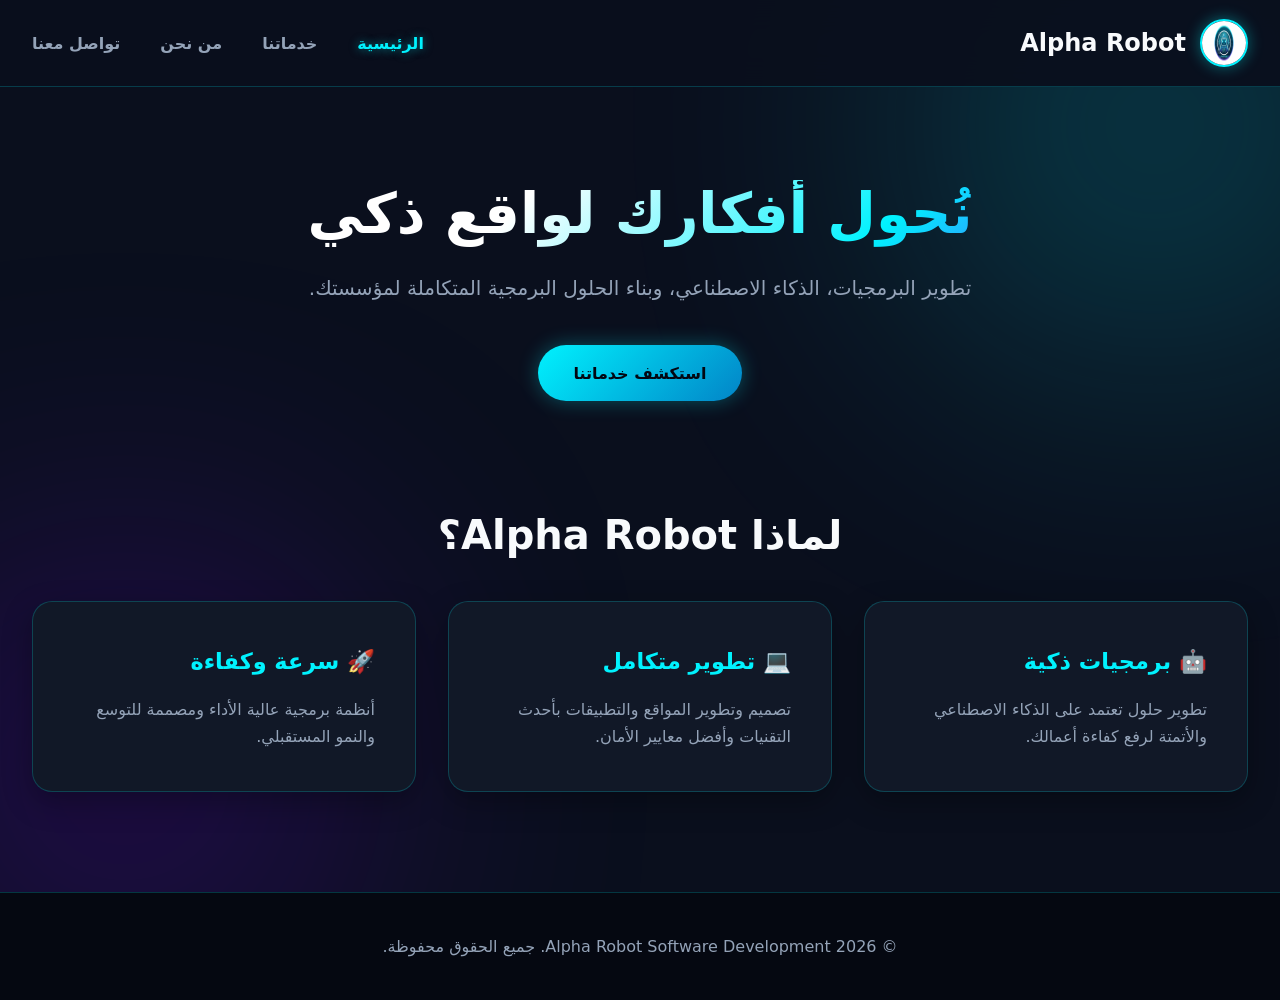
<file: index.html>
<!DOCTYPE html>
<html lang="ar" dir="rtl">
<head>
    <meta charset="UTF-8">
    <meta name="viewport" content="width=device-width, initial-scale=1.0">
    <title>Alpha Robot | الرئيسية</title>
    <link rel="stylesheet" href="style.css">
    <link rel="stylesheet" href="https://cdnjs.cloudflare.com/ajax/libs/font-awesome/6.5.1/css/all.min.css">
</head>
<body>

    <header>
        <div class="nav-container">
            <a href="index.html" class="logo">
                <img src="logo.jpg" alt="Alpha Robot Logo">
                <span>Alpha Robot</span>
            </a>

            <button class="menu-toggle" id="menuToggle">
                <i class="fa-solid fa-bars"></i>
            </button>

            <ul class="nav-links" id="navLinks">
                <li><a href="index.html" class="active">الرئيسية</a></li>
                <li><a href="services.html">خدماتنا</a></li>
                <li><a href="about.html">من نحن</a></li>
                <li><a href="contact.html">تواصل معنا</a></li>
            </ul>
        </div>
    </header>

    <section class="hero">
        <h1>نُحول أفكارك لواقع ذكي</h1>
        <p>تطوير البرمجيات، الذكاء الاصطناعي، وبناء الحلول البرمجية المتكاملة لمؤسستك.</p>
        <a href="services.html" class="btn">استكشف خدماتنا</a>
    </section>

    <div class="container">
        <h2 class="section-title">لماذا Alpha Robot؟</h2>
        <div class="grid">
            <div class="card">
                <h3>🤖 برمجيات ذكية</h3>
                <p>تطوير حلول تعتمد على الذكاء الاصطناعي والأتمتة لرفع كفاءة أعمالك.</p>
            </div>
            <div class="card">
                <h3>💻 تطوير متكامل</h3>
                <p>تصميم وتطوير المواقع والتطبيقات بأحدث التقنيات وأفضل معايير الأمان.</p>
            </div>
            <div class="card">
                <h3>🚀 سرعة وكفاءة</h3>
                <p>أنظمة برمجية عالية الأداء ومصممة للتوسع والنمو المستقبلي.</p>
            </div>
        </div>
    </div>

    <footer>
        <p>&copy; 2026 Alpha Robot Software Development. جميع الحقوق محفوظة.</p>
    </footer>

    <script src="script.js"></script>
</body>
</html>
</file>
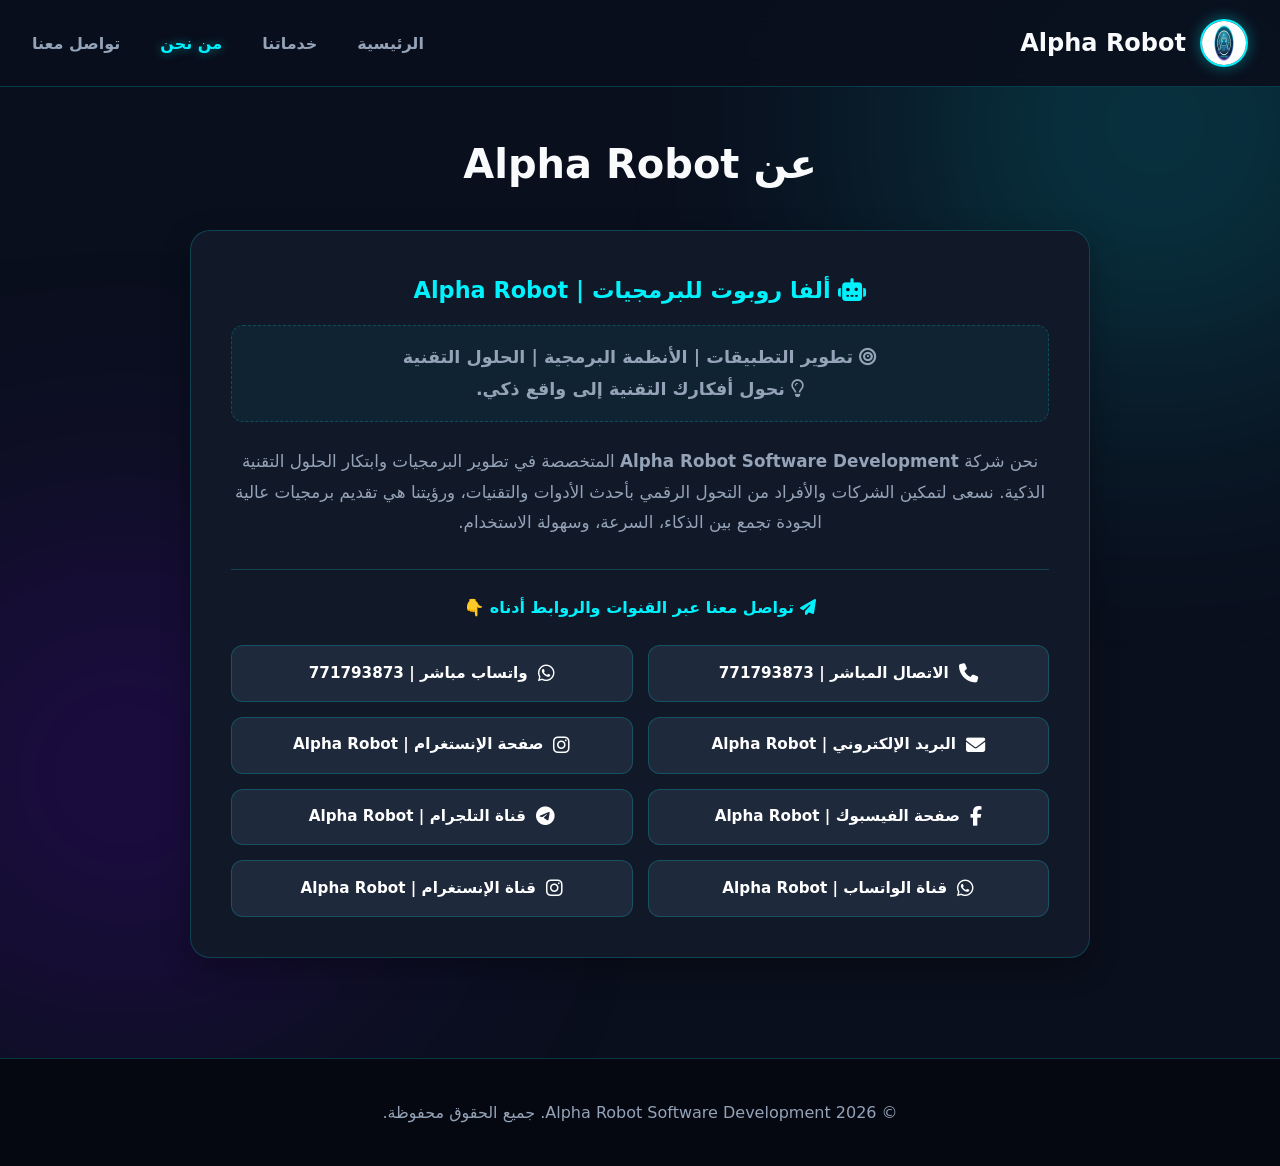
<file: about.html>
<!DOCTYPE html>
<html lang="ar" dir="rtl">
<head>
    <meta charset="UTF-8">
    <meta name="viewport" content="width=device-width, initial-scale=1.0">
    <title>Alpha Robot | من نحن</title>
    <link rel="stylesheet" href="style.css">
    <!-- مكتبة الأيقونات Font Awesome -->
    <link rel="stylesheet" href="https://cdnjs.cloudflare.com/ajax/libs/font-awesome/6.5.1/css/all.min.css">
</head>
<body>

    <header>
        <div class="nav-container">
            <a href="index.html" class="logo">
                <img src="logo.jpg" alt="Alpha Robot Logo">
                <span>Alpha Robot</span>
            </a>
            
            <!-- زر القائمة للجوال -->
            <button class="menu-toggle" id="menuToggle">
                <i class="fa-solid fa-bars"></i>
            </button>

            <ul class="nav-links" id="navLinks">
                <li><a href="index.html">الرئيسية</a></li>
                <li><a href="services.html">خدماتنا</a></li>
                <li><a href="about.html" class="active">من نحن</a></li>
                <li><a href="contact.html">تواصل معنا</a></li>
            </ul>
        </div>
    </header>

    <div class="container about-container">
        <h2 class="section-title">عن Alpha Robot</h2>
        
        <!-- بطاقة التعريف بالشركة -->
        <div class="card about-card">
            <h3 class="company-heading">
                <i class="fa-solid fa-robot"></i> ألفا روبوت للبرمجيات | Alpha Robot
            </h3>
            
            <p class="company-tagline">
                <i class="fa-solid fa-bullseye"></i> تطوير التطبيقات | الأنظمة البرمجية | الحلول التقنية<br>
                <i class="fa-regular fa-lightbulb"></i> نحول أفكارك التقنية إلى واقع ذكي.
            </p>

            <p class="company-description">
                نحن شركة <strong>Alpha Robot Software Development</strong> المتخصصة في تطوير البرمجيات وابتكار الحلول التقنية الذكية. نسعى لتمكين الشركات والأفراد من التحول الرقمي بأحدث الأدوات والتقنيات، ورؤيتنا هي تقديم برمجيات عالية الجودة تجمع بين الذكاء، السرعة، وسهولة الاستخدام.
            </p>

            <div class="social-divider">
                <span><i class="fa-solid fa-paper-plane"></i> تواصل معنا عبر القنوات والروابط أدناه 👇</span>
            </div>

            <!-- قائمة الأزرار متناسقة ومستجيبة -->
            <div class="social-links-grid">
                <a href="tel:771793873" class="social-btn call-btn">
                    <i class="fa-solid fa-phone"></i> الاتصال المباشر | 771793873
                </a>

                <a href="https://wa.me/967771793873" class="social-btn wa-direct-btn" target="_blank">
                    <i class="fa-brands fa-whatsapp"></i> واتساب مباشر | 771793873
                </a>

                <a href="mailto:alpha.robot.io@gmail.com" class="social-btn email-btn" target="_blank">
                    <i class="fa-solid fa-envelope"></i> البريد الإلكتروني | Alpha Robot
                </a>

                <a href="https://www.instagram.com/arobot_io?stkn=aTM2ajhhMXg1dHpu" class="social-btn insta-btn" target="_blank">
                    <i class="fa-brands fa-instagram"></i> صفحة الإنستغرام | Alpha Robot
                </a>

                <a href="https://www.facebook.com/share/19dcRxEFss/" class="social-btn fb-btn" target="_blank">
                    <i class="fa-brands fa-facebook-f"></i> صفحة الفيسبوك | Alpha Robot
                </a>

                <a href="https://t.me/arobot_io" class="social-btn telegram-btn" target="_blank">
                    <i class="fa-brands fa-telegram"></i> قناة التلجرام | Alpha Robot
                </a>

                <a href="https://whatsapp.com/channel/0029VbDwEKa1t90VIOQ1Bn0t" class="social-btn wa-btn" target="_blank">
                    <i class="fa-brands fa-whatsapp"></i> قناة الواتساب | Alpha Robot
                </a>

                <a href="https://www.instagram.com/channel/Aba6tMDZbONnElvU/" class="social-btn insta-channel-btn" target="_blank">
                    <i class="fa-brands fa-instagram"></i> قناة الإنستغرام | Alpha Robot
                </a>
            </div>
        </div>
    </div>

    <footer>
        <p>&copy; 2026 Alpha Robot Software Development. جميع الحقوق محفوظة.</p>
    </footer>

    <script src="script.js"></script>
</body>
</html>
</file>
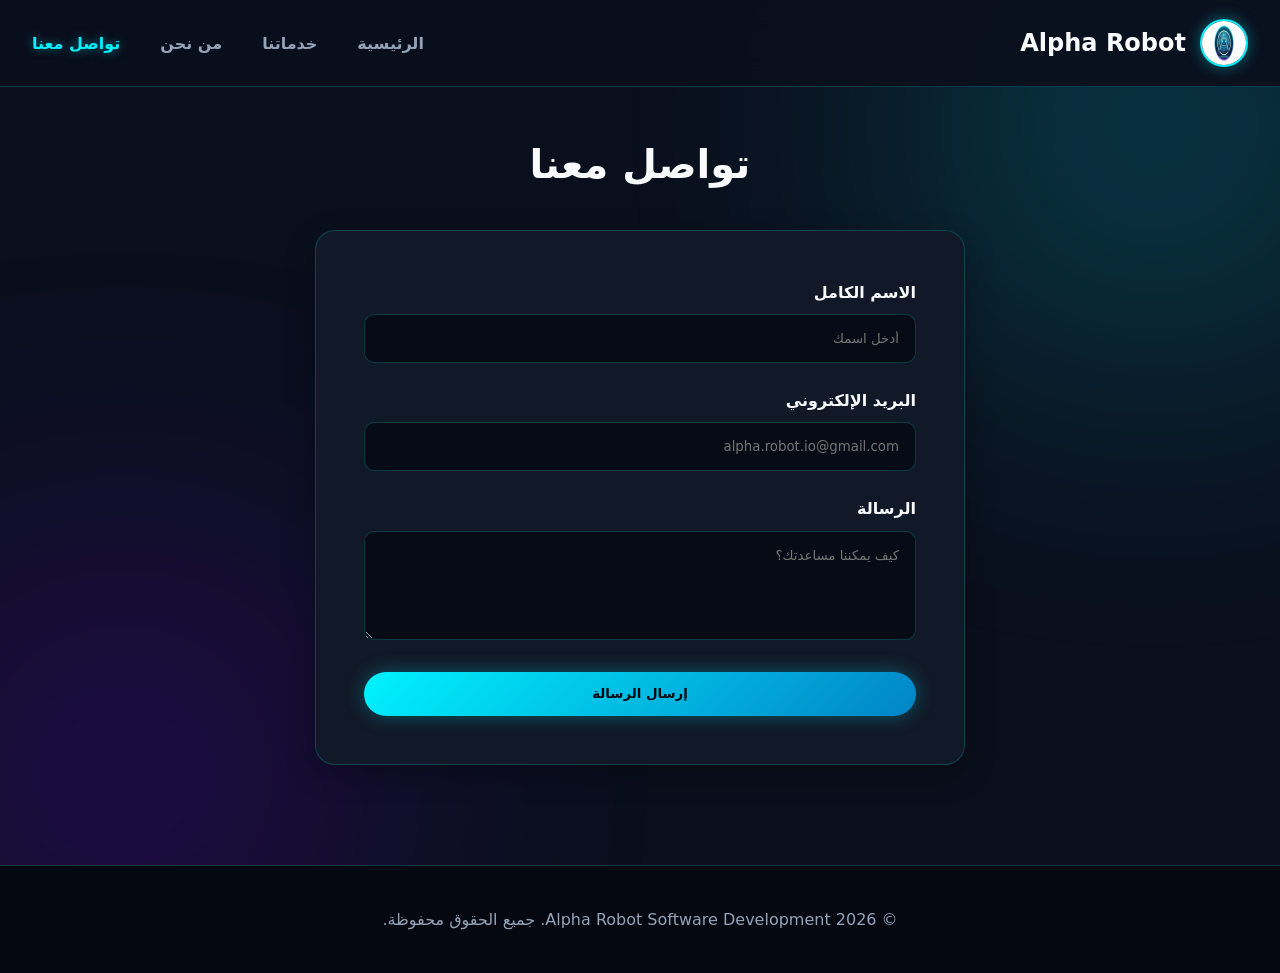
<file: contact.html>
<!DOCTYPE html>
<html lang="ar" dir="rtl">
<head>
    <meta charset="UTF-8">
    <meta name="viewport" content="width=device-width, initial-scale=1.0">
    <title>Alpha Robot | تواصل معنا</title>
    <link rel="stylesheet" href="style.css">
    <link rel="stylesheet" href="https://cdnjs.cloudflare.com/ajax/libs/font-awesome/6.5.1/css/all.min.css">
</head>
<body>

    <header>
        <div class="nav-container">
            <a href="index.html" class="logo">
                <img src="logo.jpg" alt="Alpha Robot Logo">
                <span>Alpha Robot</span>
            </a>

            <button class="menu-toggle" id="menuToggle">
                <i class="fa-solid fa-bars"></i>
            </button>

            <ul class="nav-links" id="navLinks">
                <li><a href="index.html">الرئيسية</a></li>
                <li><a href="services.html">خدماتنا</a></li>
                <li><a href="about.html">من نحن</a></li>
                <li><a href="contact.html" class="active">تواصل معنا</a></li>
            </ul>
        </div>
    </header>

    <div class="container" style="margin-top: 130px;">
        <h2 class="section-title">تواصل معنا</h2>
        
        <form class="contact-form" id="contactForm">
            <div class="form-group">
                <label>الاسم الكامل</label>
                <input type="text" required placeholder="أدخل اسمك">
            </div>
            <div class="form-group">
                <label>البريد الإلكتروني</label>
                <input type="email" required placeholder="alpha.robot.io@gmail.com">
            </div>
            <div class="form-group">
                <label>الرسالة</label>
                <textarea rows="5" required placeholder="كيف يمكننا مساعدتك؟"></textarea>
            </div>
            <button type="submit" class="btn" style="width: 100%; justify-content: center;">إرسال الرسالة</button>
        </form>
    </div>

    <footer>
        <p>&copy; 2026 Alpha Robot Software Development. جميع الحقوق محفوظة.</p>
    </footer>

    <script src="script.js"></script>
</body>
</html>
</file>
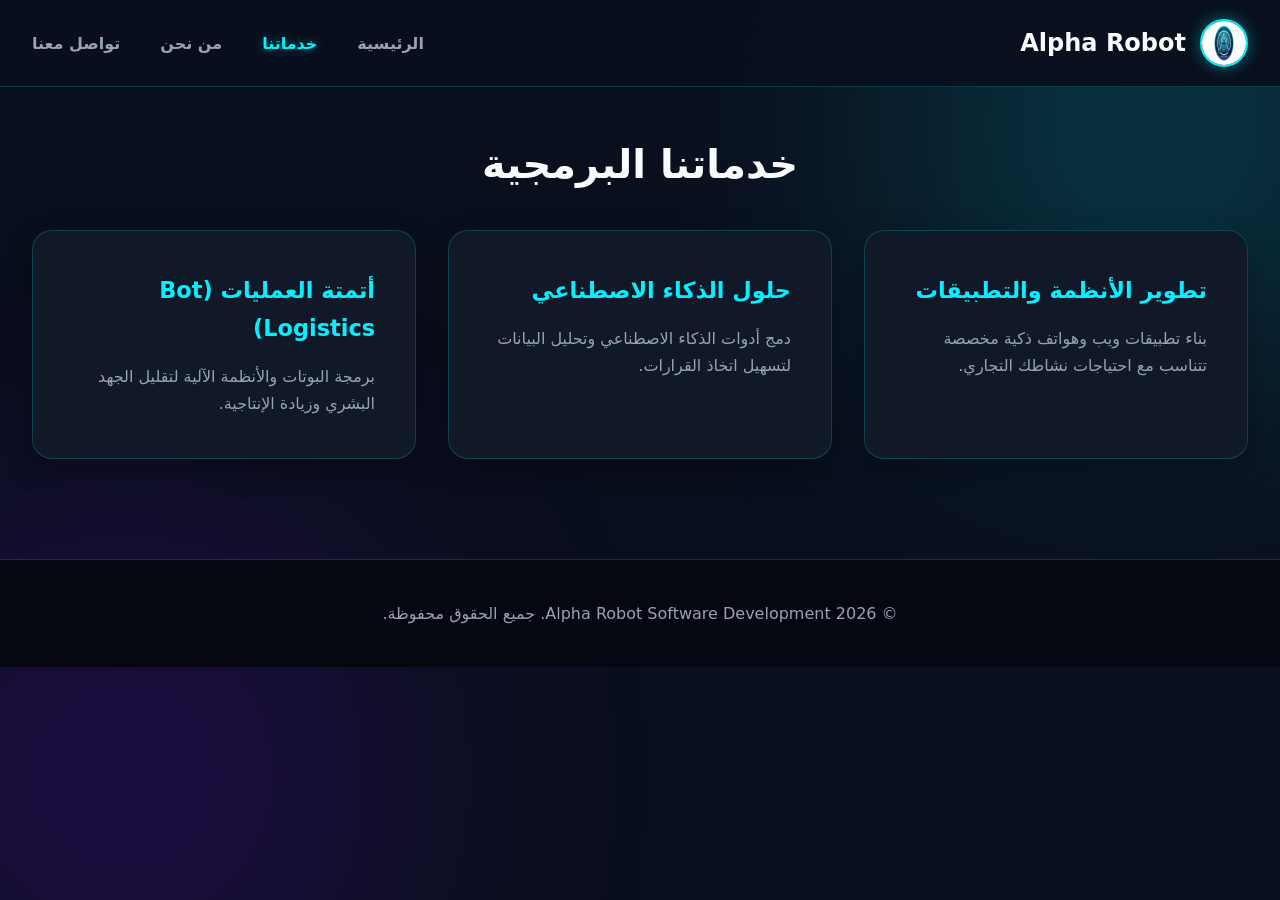
<file: services.html>
<!DOCTYPE html>
<html lang="ar" dir="rtl">
<head>
    <meta charset="UTF-8">
    <meta name="viewport" content="width=device-width, initial-scale=1.0">
    <title>Alpha Robot | خدماتنا</title>
    <link rel="stylesheet" href="style.css">
    <link rel="stylesheet" href="https://cdnjs.cloudflare.com/ajax/libs/font-awesome/6.5.1/css/all.min.css">
</head>
<body>

    <header>
        <div class="nav-container">
            <a href="index.html" class="logo">
                <img src="logo.jpg" alt="Alpha Robot Logo">
                <span>Alpha Robot</span>
            </a>

            <button class="menu-toggle" id="menuToggle">
                <i class="fa-solid fa-bars"></i>
            </button>

            <ul class="nav-links" id="navLinks">
                <li><a href="index.html">الرئيسية</a></li>
                <li><a href="services.html" class="active">خدماتنا</a></li>
                <li><a href="about.html">من نحن</a></li>
                <li><a href="contact.html">تواصل معنا</a></li>
            </ul>
        </div>
    </header>

    <div class="container" style="margin-top: 130px;">
        <h2 class="section-title">خدماتنا البرمجية</h2>
        <div class="grid">
            <div class="card">
                <h3>تطوير الأنظمة والتطبيقات</h3>
                <p>بناء تطبيقات ويب وهواتف ذكية مخصصة تتناسب مع احتياجات نشاطك التجاري.</p>
            </div>
            <div class="card">
                <h3>حلول الذكاء الاصطناعي</h3>
                <p>دمج أدوات الذكاء الاصطناعي وتحليل البيانات لتسهيل اتخاذ القرارات.</p>
            </div>
            <div class="card">
                <h3>أتمتة العمليات (Bot Logistics)</h3>
                <p>برمجة البوتات والأنظمة الآلية لتقليل الجهد البشري وزيادة الإنتاجية.</p>
            </div>
        </div>
    </div>

    <footer>
        <p>&copy; 2026 Alpha Robot Software Development. جميع الحقوق محفوظة.</p>
    </footer>

    <script src="script.js"></script>
</body>
</html>
</file>
<file: style.css>
/* Alpha Robot - Dark Futuristic Responsive Theme */
:root {
    --bg-dark: #0a0f1d;
    --card-bg: #111827;
    --card-hover-bg: #1e293b;
    --primary-blue: #0284c7;
    --primary-cyan: #00f2fe;
    --accent-purple: #7f00ff;
    --text-primary: #f8fafc;
    --text-secondary: #94a3b8;
    --border-color: rgba(0, 242, 254, 0.2);
    --border-glow: rgba(0, 242, 254, 0.5);
    --shadow-card: 0 10px 30px rgba(0, 0, 0, 0.3);
}

* {
    margin: 0;
    padding: 0;
    box-sizing: border-box;
    font-family: 'Segoe UI', system-ui, -apple-system, sans-serif;
    direction: rtl;
}

body {
    background: var(--bg-dark);
    color: var(--text-primary);
    line-height: 1.7;
    overflow-x: hidden;
}

/* Background Ambient Glow */
body::before, body::after {
    content: '';
    position: fixed;
    width: 450px;
    height: 450px;
    border-radius: 50%;
    filter: blur(140px);
    z-index: -1;
    opacity: 0.25;
}
body::before {
    top: -100px;
    right: -100px;
    background: var(--primary-cyan);
}
body::after {
    bottom: -100px;
    left: -100px;
    background: var(--accent-purple);
}

/* Header & Navigation */
header {
    background: rgba(10, 15, 29, 0.95);
    backdrop-filter: blur(16px);
    -webkit-backdrop-filter: blur(16px);
    position: fixed;
    top: 0;
    width: 100%;
    z-index: 1000;
    border-bottom: 1px solid var(--border-color);
}

.nav-container {
    max-width: 1280px;
    margin: 0 auto;
    display: flex;
    justify-content: space-between;
    align-items: center;
    padding: 1.2rem 2rem;
    position: relative;
}

.logo {
    display: flex;
    align-items: center;
    gap: 14px;
    text-decoration: none;
    color: var(--text-primary);
    font-weight: 800;
    font-size: 1.5rem;
}

.logo img {
    width: 48px;
    height: 48px;
    border-radius: 50%;
    border: 2px solid var(--primary-cyan);
    box-shadow: 0 0 15px rgba(0, 242, 254, 0.4);
}

.nav-links {
    display: flex;
    list-style: none;
    gap: 2.5rem;
}

.nav-links a {
    color: var(--text-secondary);
    text-decoration: none;
    font-weight: 600;
    transition: 0.3s;
}

.nav-links a:hover, .nav-links a.active {
    color: var(--primary-cyan);
    text-shadow: 0 0 10px rgba(0, 242, 254, 0.5);
}

/* زر القائمة المخصص للجوال */
.menu-toggle {
    display: none;
    background: none;
    border: 1px solid var(--border-color);
    border-radius: 8px;
    padding: 8px 12px;
    font-size: 1.4rem;
    color: var(--primary-cyan);
    cursor: pointer;
    transition: 0.3s;
}

.menu-toggle:hover {
    background: rgba(0, 242, 254, 0.1);
}

/* Hero Section */
.hero {
    padding: 180px 2rem 100px;
    text-align: center;
}

.hero h1 {
    font-size: 3.5rem;
    font-weight: 900;
    line-height: 1.2;
    margin-bottom: 1.5rem;
    background: linear-gradient(135deg, #ffffff 40%, var(--primary-cyan), var(--accent-purple));
    -webkit-background-clip: text;
    -webkit-text-fill-color: transparent;
}

.hero p {
    color: var(--text-secondary);
    font-size: 1.25rem;
    max-width: 700px;
    margin: 0 auto 2.5rem;
}

.btn {
    padding: 0.9rem 2.2rem;
    border-radius: 50px;
    font-weight: 700;
    text-decoration: none;
    transition: all 0.3s ease;
    display: inline-flex;
    align-items: center;
    gap: 8px;
    background: linear-gradient(135deg, var(--primary-cyan), var(--primary-blue));
    color: #030712;
    box-shadow: 0 0 20px rgba(0, 242, 254, 0.3);
    border: none;
    cursor: pointer;
}

.btn:hover {
    transform: translateY(-3px);
    box-shadow: 0 0 30px rgba(0, 242, 254, 0.6);
}

/* Container & Cards */
.container {
    max-width: 1280px;
    margin: 0 auto;
    padding: 0 2rem 100px;
}

.section-title {
    font-size: 2.5rem;
    font-weight: 800;
    color: var(--text-primary);
    text-align: center;
    margin-bottom: 2rem;
}

.grid {
    display: grid;
    grid-template-columns: repeat(auto-fit, minmax(300px, 1fr));
    gap: 2rem;
}

.card {
    background: var(--card-bg) !important;
    border: 1px solid var(--border-color) !important;
    padding: 2.5rem;
    border-radius: 20px;
    transition: all 0.3s ease;
    box-shadow: var(--shadow-card);
}

.card:hover {
    transform: translateY(-6px);
    background: var(--card-hover-bg) !important;
    border-color: var(--primary-cyan) !important;
    box-shadow: 0 10px 30px rgba(0, 242, 254, 0.2);
}

.card h3 {
    font-size: 1.4rem;
    font-weight: 700;
    margin-bottom: 1rem;
    color: var(--primary-cyan);
}

.card p {
    color: var(--text-secondary);
}

/* Forms */
.contact-form {
    max-width: 650px;
    margin: 0 auto;
    background: var(--card-bg) !important;
    padding: 3rem;
    border-radius: 20px;
    border: 1px solid var(--border-color) !important;
    box-shadow: var(--shadow-card);
}

.form-group {
    margin-bottom: 1.5rem;
}

.form-group label {
    display: block;
    margin-bottom: 0.5rem;
    color: var(--text-primary);
    font-weight: 600;
}

.form-group input, .form-group textarea {
    width: 100%;
    padding: 1rem;
    border-radius: 10px;
    border: 1px solid var(--border-color);
    background: #070b15 !important;
    color: #ffffff !important;
    outline: none;
    transition: 0.3s;
}

.form-group input:focus, .form-group textarea:focus {
    border-color: var(--primary-cyan);
    box-shadow: 0 0 15px rgba(0, 242, 254, 0.3);
}

/* About Card & Links */
.about-container {
    margin-top: 130px;
}

.about-card {
    max-width: 900px;
    margin: 0 auto;
    text-align: center;
    padding: 2.5rem;
}

.company-heading {
    font-size: 1.6rem;
    color: var(--primary-cyan) !important;
    margin-bottom: 1rem;
}

.company-tagline {
    font-size: 1.1rem;
    color: var(--text-primary);
    font-weight: 600;
    line-height: 1.8;
    margin-bottom: 1.5rem;
    background: rgba(0, 242, 254, 0.05);
    padding: 1rem;
    border-radius: 12px;
    border: 1px dashed var(--border-color);
}

.company-description {
    font-size: 1.05rem;
    line-height: 1.8;
    margin-bottom: 2rem;
    color: var(--text-secondary);
}

.social-divider {
    margin: 2rem 0 1.5rem;
    font-weight: 700;
    color: var(--primary-cyan);
    border-top: 1px solid var(--border-color);
    padding-top: 1.5rem;
}

.social-links-grid {
    display: grid;
    grid-template-columns: repeat(2, 1fr);
    gap: 15px;
}

.social-btn {
    display: flex;
    align-items: center;
    justify-content: center;
    padding: 0.9rem 1.2rem;
    border-radius: 12px;
    text-decoration: none;
    font-weight: 700;
    font-size: 0.95rem;
    color: #ffffff !important;
    background: #1e293b;
    border: 1px solid var(--border-color);
    transition: all 0.3s ease;
}

.social-btn i {
    margin-left: 10px;
    font-size: 1.2rem;
}

.social-btn:hover {
    transform: translateY(-3px);
    box-shadow: 0 8px 20px rgba(0, 242, 254, 0.25);
    border-color: var(--primary-cyan);
}

.call-btn:hover { background: #0284c7 !important; }
.wa-direct-btn:hover, .wa-btn:hover { background: #25d366 !important; }
.email-btn:hover { background: #ea4335 !important; }
.insta-btn:hover, .insta-channel-btn:hover { background: linear-gradient(45deg, #f09433, #e6683c, #dc2743, #cc2366, #bc1888) !important; }
.fb-btn:hover { background: #1877f2 !important; }
.telegram-btn:hover { background: #229ed9 !important; }

/* Footer */
footer {
    background: #050811;
    text-align: center;
    padding: 2.5rem 1.5rem;
    border-top: 1px solid var(--border-color);
    color: var(--text-secondary);
}

/* ==============================================
   تنسيقات التجاوب مع شاشات الجوال (Mobile Devices)
   ============================================== */
@media (max-width: 768px) {
    .nav-container {
        padding: 1rem 1.2rem;
    }

    .menu-toggle {
        display: block;
    }

    .nav-links {
        display: none;
        position: absolute;
        top: 100%;
        right: 0;
        width: 100%;
        background: #0d1527;
        flex-direction: column;
        padding: 1.5rem;
        gap: 1.2rem;
        border-bottom: 1px solid var(--border-color);
        box-shadow: 0 10px 25px rgba(0, 0, 0, 0.5);
    }

    .nav-links.show {
        display: flex;
    }

    .hero {
        padding: 130px 1rem 60px;
    }

    .hero h1 {
        font-size: 2.2rem;
    }

    .hero p {
        font-size: 1rem;
    }

    .container {
        padding: 0 1rem 60px;
    }

    .about-container {
        margin-top: 100px;
    }

    .about-card {
        padding: 1.5rem 1rem;
    }

    .company-heading {
        font-size: 1.25rem;
    }

    .company-tagline, .company-description {
        font-size: 0.95rem;
    }

    .social-links-grid {
        grid-template-columns: 1fr;
        gap: 12px;
    }

    .contact-form {
        padding: 1.5rem 1rem;
    }
}
</file>
